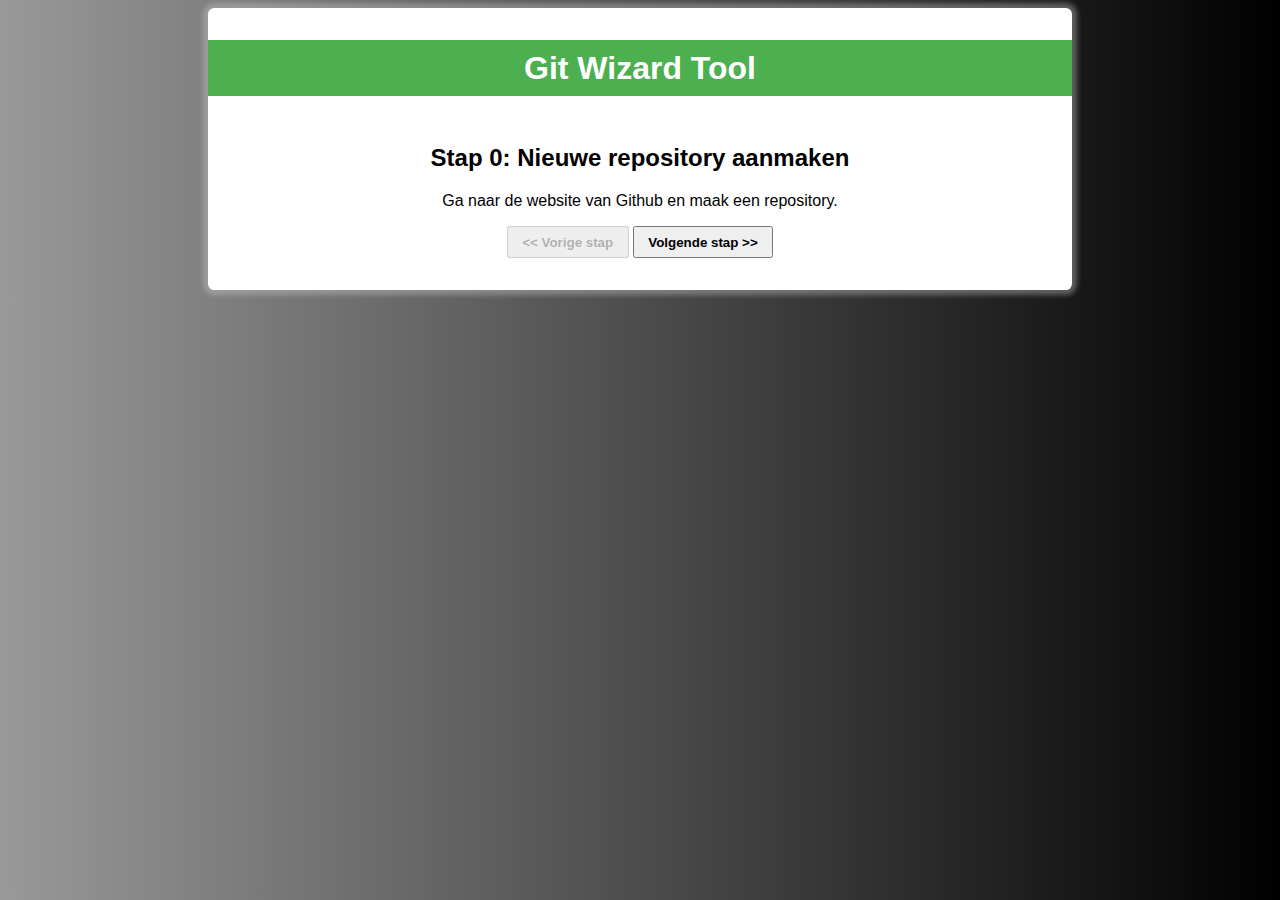
<file: index.html>
<!DOCTYPE html>
<html lang="nl">
<head>
    <meta charset="utf-8">
    <title>Git Wizard Tool</title>
    <link rel="stylesheet" type="text/css" href="git-wizard.css">
</head>
<body>
   <div class="container">
        <h1>Git Wizard Tool</h1>

        <div class="steps" id="step">
        </div>

        <div class="buttons">
            <button type="button" id="previousStep" data-load-previous>&lt;&lt; Vorige stap</button>
            <button type="button" id="nextStep" data-load-next>Volgende stap &gt;&gt;</button>
        </div>
    </div>

    <input type="hidden" id="tmpInput" value="">

    <script src="js/main.js"></script>
    <script src="js/project.js"></script>
</body>
</html>
</file>
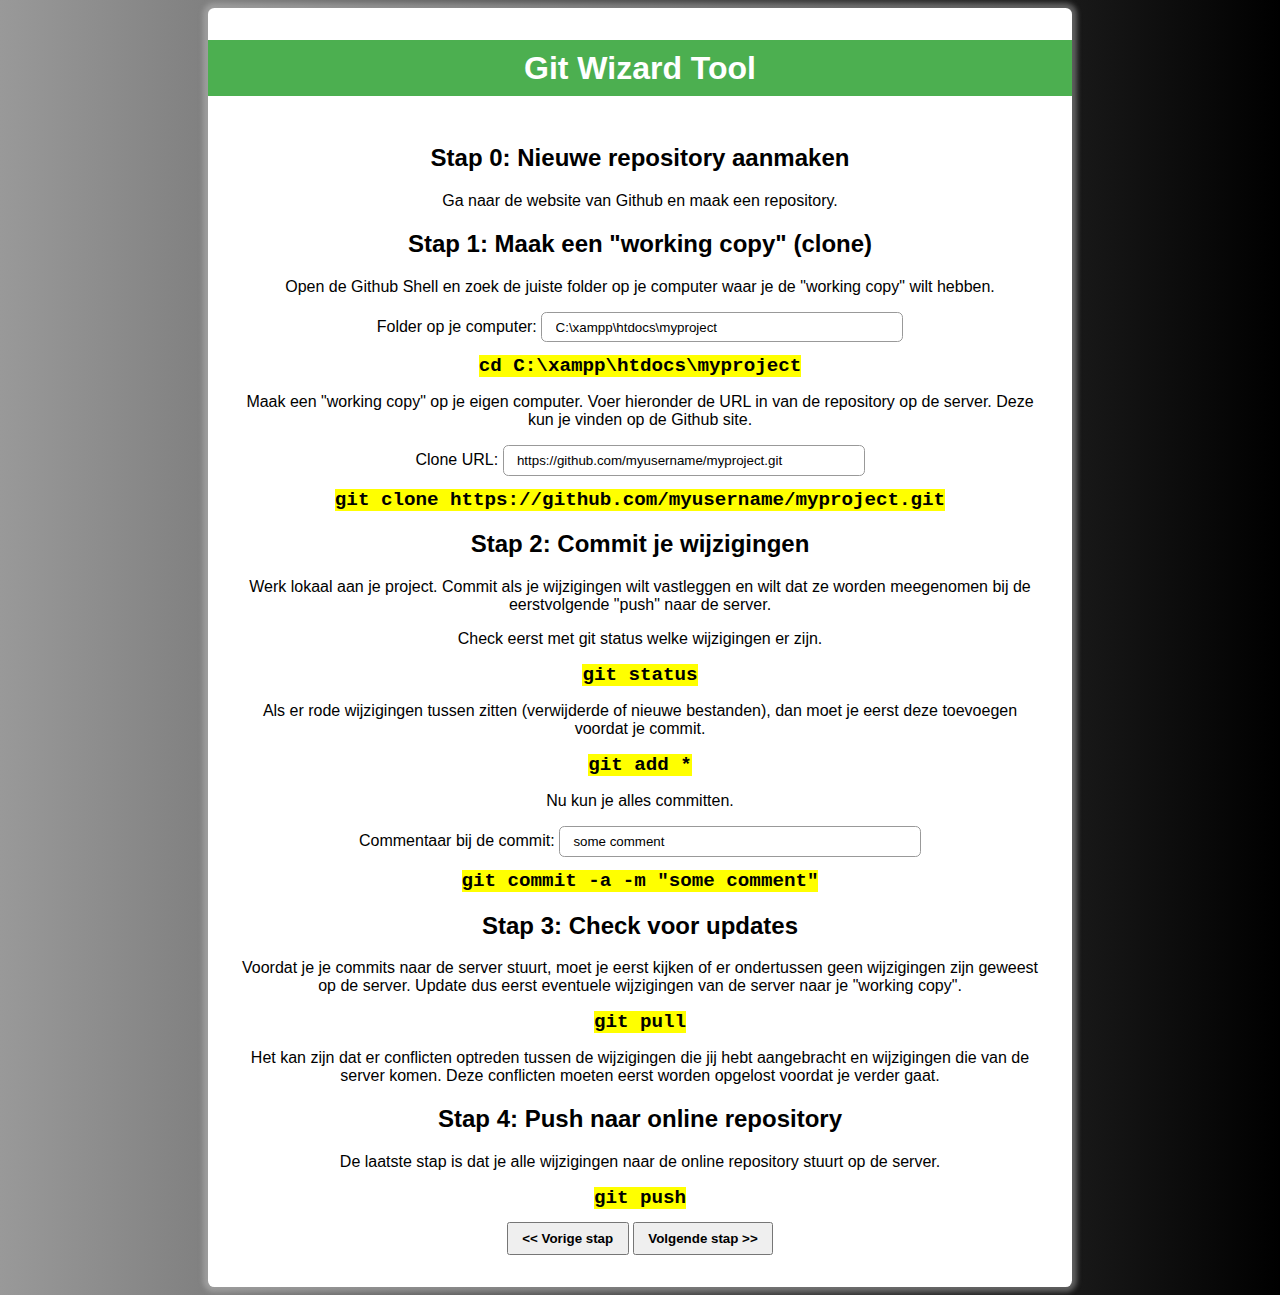
<file: git-wizard.html>
<!DOCTYPE html>
<html lang="nl">
<head>
    <meta charset="utf-8">
    <title>Git Wizard Tool</title>
    <link rel="stylesheet" type="text/css" href="git-wizard.css">
</head>
<body>
   <div class="container">
        <h1>Git Wizard Tool</h1>

        <div class="steps">
            <div class="step" id="step0" data-step="0">
                <h2>Stap 0: Nieuwe repository aanmaken</h2>
                <p>Ga naar de website van Github en maak een repository.</p>
            </div>

            <div class="step" id="step1" data-step="1">
                <h2>Stap 1: Maak een "working copy" (clone)</h2>
                <p>Open de Github Shell en zoek de juiste folder op je computer waar je de 
                "working copy" wilt hebben.</p>            
                <div>
                    <label for="folder">Folder op je computer:</label>
                    <input type="text" id="folder" value="C:\xampp\htdocs\myproject">
                </div>

                <pre><code id="zoekFolderCommando" data-copy>cd C:\xampp\htdocs\myproject</code></pre>

                <p>Maak een "working copy" op je eigen computer. Voer hieronder de URL in van de 
                repository op de server. Deze kun je vinden op de Github site.</p>
                <div>
                    <label for="cloneUrl">Clone URL:</label>
                    <input type="text" id="cloneUrl" value="https://github.com/myusername/myproject.git">
                </div>

                <pre><code id="cloneCommand" data-copy>git clone https://github.com/myusername/myproject.git</code></pre>
            </div>

            <div class="step" id="step2" data-step="2">
                <h2>Stap 2: Commit je wijzigingen</h2>
                <p>Werk lokaal aan je project. Commit als je wijzigingen wilt vastleggen en wilt dat 
                ze worden meegenomen bij de eerstvolgende "push" naar de server.</p>
                
                <p>Check eerst met <span class="command">git status</span> welke wijzigingen er zijn.</p>
                
                <pre><code data-copy>git status</code></pre>
                
                <p>Als er rode wijzigingen tussen zitten (verwijderde of nieuwe bestanden), dan moet
                je eerst deze toevoegen voordat je commit.</p>
                
                <pre><code data-copy>git add *</code></pre>

                <p>Nu kun je alles committen.</p>
                <div>
                    <label for="commitComment">Commentaar bij de commit:</label>
                    <input type="text" id="commitComment" value="some comment">
                </div>

                <pre><code id="commitCommand" data-copy>git commit -a -m "some comment"</code></pre>
            </div>

            <div class="step" id="step3" data-step="3">
                <h2>Stap 3: Check voor updates</h2>
                <p>Voordat je je commits naar de server stuurt, moet je eerst kijken of er
                ondertussen geen wijzigingen zijn geweest op de server. Update dus eerst
                eventuele wijzigingen van de server naar je "working copy".</p> 
                
                <pre><code data-copy>git pull</code></pre>
                
                <p>Het kan zijn dat er conflicten optreden tussen de wijzigingen die jij hebt
                aangebracht en wijzigingen die van de server komen. Deze conflicten moeten
                eerst worden opgelost voordat je verder gaat.</p>
            </div>

            <div class="step" id="step4" data-step="4">
                <h2>Stap 4: Push naar online repository</h2>
                <p>De laatste stap is dat je alle wijzigingen naar de online repository 
                stuurt op de server.</p> 
                
                <pre><code data-copy>git push</code></pre>
            </div>
        </div>

        <div class="buttons">
            <button id="previousStep" data-load-previous>&lt;&lt; Vorige stap</button>
            <button id="nextStep" data-load-next>Volgende stap &gt;&gt;</button>
        </div>
    </div>

</body>
</html>
</file>
<file: git-wizard.css>
html {
    background: linear-gradient(to right, #999, #000);
}

body {
    font-family: Arial;
    font-size: 100%;
    -webkit-touch-callout: none;
    -webkit-user-select: none;
    -khtml-user-select: none;
    -moz-user-select: none;
    -ms-user-select: none;
    user-select: none;
}

.container {
    margin: 0 auto;
    width: 800px;
    padding: 2em;
    text-align: center;   
    background-color: white;
    border: 0;
    border-radius: 0.4em;
    box-shadow: 0px 0px 5px 5px rgba(200, 200, 200, 0.4);
}

h1 {
    margin: 0em -1em 1.5em;
    padding: 0.3em;
    color: #fff;
    background-color: #4CAF50;
}

input[type=text] {
    width: 25em;
    padding: 0.5em 1em;
    border: 1px #999 solid;
    border-radius: 0.4em;
}

code {
    font-weight: bold;
    font-family: "Courier New";
    font-size: 120%;
    background-color: yellow;
}

.knoppen {
    margin: 3em -2em 1em;
    padding: 0.5em 0;
    background-color: #eee;
}

button {
    padding: 0.5em 1em;
    font-weight: bold;
}
</file>
